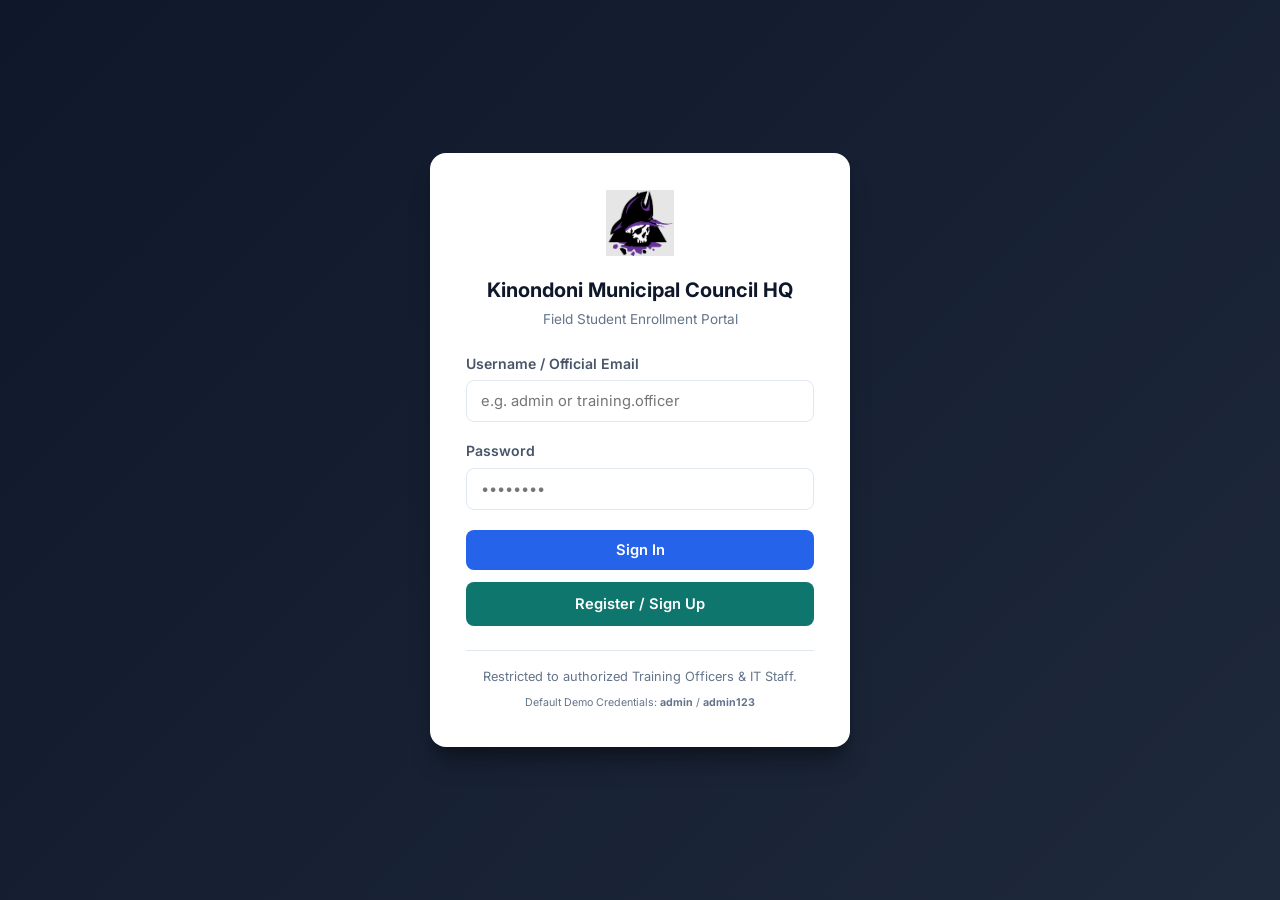
<file: login.html>
<!DOCTYPE html>
<html lang="en">
<head>
    <meta charset="UTF-8">
    <meta name="viewport" content="width=device-width, initial-scale=1.0">
    <title>Login - Field Student Enrollment System | Kinondoni MC HQ</title>
    <link rel="stylesheet" href="style.css">
    <link rel="preconnect" href="https://fonts.googleapis.com">
    <link rel="preconnect" href="https://fonts.gstatic.com" crossorigin>
    <link href="https://fonts.googleapis.com/css2?family=Inter:wght@400;500;600;700;800&display=swap" rel="stylesheet">
</head>
<body class="login-body">

    <div class="login-card">
        <div class="login-header">
            <img src="LOGO.png" alt="Kinondoni MC Logo" class="login-logo">
            <h2>Kinondoni Municipal Council HQ</h2>
            <p>Field Student Enrollment Portal</p>
        </div>

        <div id="loginAlert" class="login-alert" style="display: none;"></div>

        <form id="loginForm">
            <div class="form-group">
                <label for="username">Username / Official Email</label>
                <input type="text" id="username" required placeholder="e.g. admin or training.officer" autocomplete="username">
            </div>

            <div class="form-group">
                <label for="password">Password</label>
                <input type="password" id="password" required placeholder="••••••••" autocomplete="current-password">
            </div>

            <div style="display: flex; flex-direction: column; gap: 12px; margin-top: 20px;">
                <button type="submit" id="loginBtn" class="btn btn-primary">Sign In</button>
                <a href="register.php" class="btn btn-secondary" style="text-align: center; text-decoration: none;">Register / Sign Up</a>
            </div>
        </form>

        <div class="login-footer">
            <p>Restricted to authorized Training Officers & IT Staff.</p>
            <p style="margin-top: 6px;"><small>Default Demo Credentials: <strong>admin</strong> / <strong>admin123</strong></small></p>
        </div>
    </div>

    <script src="login.js"></script>
</body>
</html>
</file>
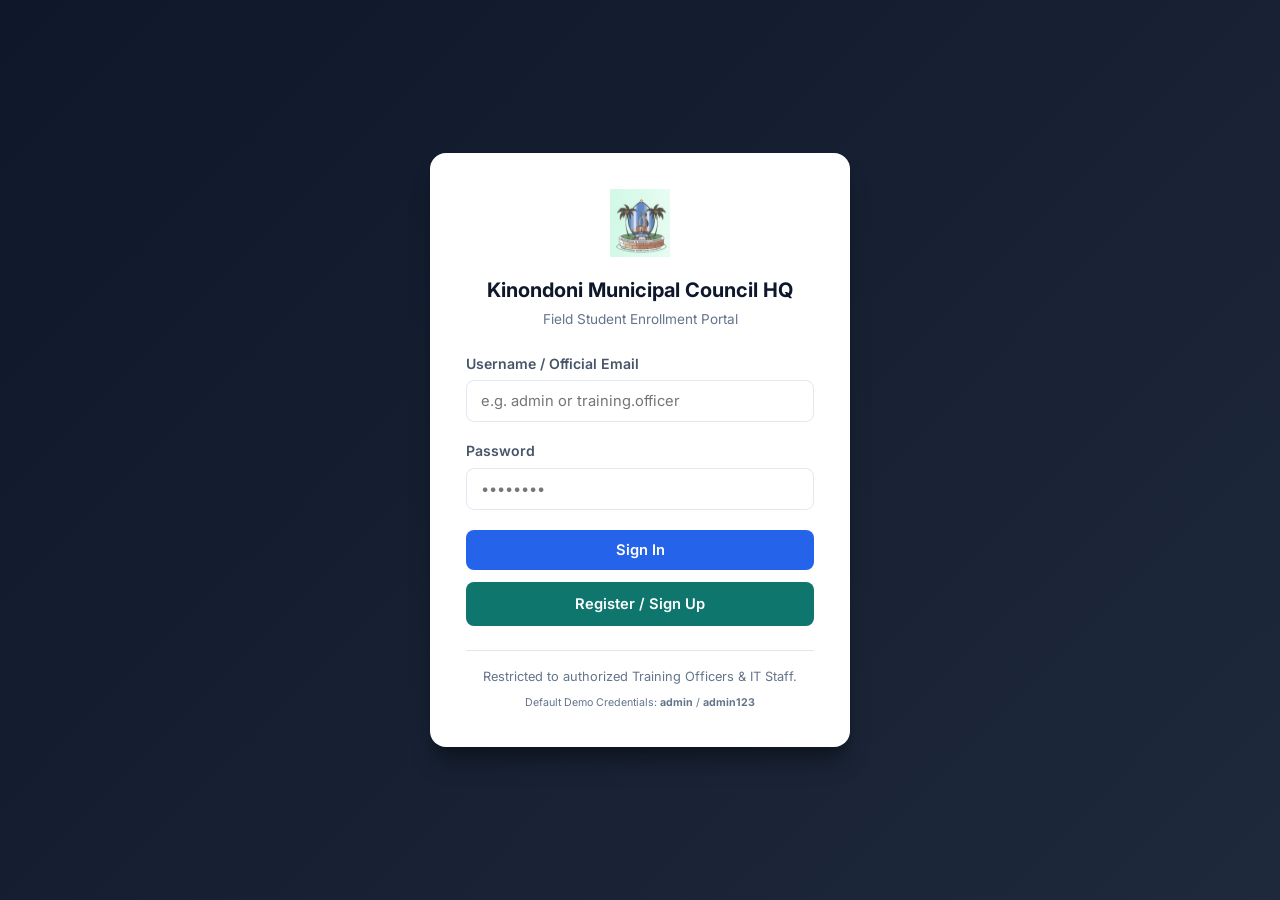
<file: modules/login/login.html>
<!DOCTYPE html>
<html lang="en">
<head>
    <meta charset="UTF-8">
    <meta name="viewport" content="width=device-width, initial-scale=1.0">
    <title>Login - Field Student Enrollment System | Kinondoni MC HQ</title>
    <link rel="stylesheet" href="../../assets/css/style.css">
    <link rel="preconnect" href="https://fonts.googleapis.com">
    <link rel="preconnect" href="https://fonts.gstatic.com" crossorigin>
    <link href="https://fonts.googleapis.com/css2?family=Inter:wght@400;500;600;700;800&display=swap" rel="stylesheet">
</head>
<body class="login-body">

    <div class="login-card">
        <div class="login-header">
            <img src="../../Images/KMC.png" alt="Kinondoni MC Logo" class="login-logo">
            <h2>Kinondoni Municipal Council HQ</h2>
            <p>Field Student Enrollment Portal</p>
        </div>

        <div id="loginAlert" class="login-alert" style="display: none;"></div>

        <form id="loginForm">
            <div class="form-group">
                <label for="username">Username / Official Email</label>
                <input type="text" id="username" required placeholder="e.g. admin or training.officer" autocomplete="username">
            </div>

            <div class="form-group">
                <label for="password">Password</label>
                <input type="password" id="password" required placeholder="••••••••" autocomplete="current-password">
            </div>

            <div style="display: flex; flex-direction: column; gap: 12px; margin-top: 20px;">
                <button type="submit" id="loginBtn" class="btn btn-primary">Sign In</button>
                <a href="register.php" class="btn btn-secondary" style="text-align: center; text-decoration: none;">Register / Sign Up</a>
            </div>
        </form>

        <div class="login-footer">
            <p>Restricted to authorized Training Officers & IT Staff.</p>
            <p style="margin-top: 6px;"><small>Default Demo Credentials: <strong>admin</strong> / <strong>admin123</strong></small></p>
        </div>
    </div>

    <script src="../../assets/js/login.js"></script>
</body>
</html>
</file>
<file: style.css>
/* ==========================================================================
   Kinondoni Municipal Council HQ - Field Student Enrollment System Stylesheet
   ========================================================================== */

:root {
    --primary-blue: #2563eb;
    --primary-hover: #1d4ed8;
    --secondary-teal: #0f766e;
    --secondary-hover: #0d9488;
    --dark-navy: #0f172a;
    --sidebar-bg: #0f172a;
    --sidebar-hover: #1e293b;
    --navbar-bg: #1e293b;
    --card-bg: #ffffff;
    --bg-main: #f8fafc;
    --text-primary: #0f172a;
    --text-secondary: #475569;
    --text-muted: #64748b;
    --border-color: #e2e8f0;
    --success-bg: #dcfce7;
    --success-text: #15803d;
    --danger-bg: #fef2f2;
    --danger-text: #dc2626;
    --warning-bg: #fef3c7;
    --warning-text: #d97706;
    --font-family: 'Inter', -apple-system, BlinkMacSystemFont, 'Segoe UI', Roboto, sans-serif;
}

* {
    box-sizing: border-box;
    margin: 0;
    padding: 0;
    font-family: var(--font-family);
}

body {
    background-color: var(--bg-main);
    color: var(--text-primary);
    line-height: 1.5;
    -webkit-font-smoothing: antialiased;
}

/* ==========================================================================
   Layout & App Framework
   ========================================================================== */
.app-layout {
    display: flex;
    min-height: 100vh;
    width: 100vw;
    overflow-x: hidden;
}

/* ==========================================================================
   Sidebar Navigation
   ========================================================================== */
.sidebar {
    width: 260px;
    background-color: var(--sidebar-bg);
    color: #ffffff;
    display: flex;
    flex-direction: column;
    position: fixed;
    top: 0;
    left: 0;
    height: 100vh;
    z-index: 1000;
    transition: width 0.3s cubic-bezier(0.4, 0, 0.2, 1), margin-left 0.3s ease;
    border-right: 1px solid #1e293b;
    overflow-y: auto;
}

.sidebar-header {
    padding: 20px;
    display: flex;
    align-items: center;
    gap: 14px;
    background-color: #1e293b;
    border-bottom: 3px solid var(--primary-blue);
}

.sidebar-logo {
    width: 48px;
    height: 48px;
    object-fit: contain;
    border-radius: 6px;
    background: #ffffff;
    padding: 2px;
}

.sidebar-brand-text h2 {
    font-size: 1.05rem;
    font-weight: 700;
    color: #ffffff;
    line-height: 1.2;
}

.sidebar-brand-text p {
    font-size: 0.75rem;
    color: #38bdf8;
    font-weight: 600;
    margin-top: 2px;
}

.sidebar-menu {
    display: flex;
    flex-direction: column;
    padding: 16px 0;
    height: 100%;
}

.nav-item {
    display: flex;
    align-items: center;
    gap: 14px;
    padding: 13px 22px;
    color: #94a3b8;
    text-decoration: none;
    font-size: 0.92rem;
    font-weight: 600;
    transition: all 0.2s ease;
    border: none;
    background: transparent;
    width: 100%;
    text-align: left;
    cursor: pointer;
    border-left: 4px solid transparent;
}

.nav-item:hover {
    background-color: var(--sidebar-hover);
    color: #38bdf8;
    border-left-color: #38bdf8;
}

.nav-item.active {
    background-color: #1e293b;
    color: #ffffff;
    border-left-color: var(--primary-blue);
}

.nav-icon {
    font-size: 1.15rem;
    display: inline-flex;
    align-items: center;
    justify-content: center;
}

.btn-sidebar-logout {
    margin-top: auto;
    color: #f87171;
    border-top: 1px solid #1e293b;
}

.btn-sidebar-logout:hover {
    background-color: #450a0a;
    color: #fca5a5;
    border-left-color: #ef4444;
}

/* Sidebar Collapsed State */
.app-layout.sidebar-closed .sidebar {
    width: 0;
    padding: 0;
    margin-left: 0;
    overflow: hidden;
}

.app-layout.sidebar-closed .main-content {
    margin-left: 0;
}

.app-layout.sidebar-closed .navbar {
    left: 0;
}

/* ==========================================================================
   Header Navbar
   ========================================================================== */
.navbar {
    background-color: var(--navbar-bg);
    color: #ffffff;
    padding: 14px 28px;
    display: flex;
    justify-content: space-between;
    align-items: center;
    border-bottom: 4px solid var(--primary-blue);
    position: fixed;
    top: 0;
    left: 260px;
    right: 0;
    height: 72px;
    z-index: 900;
    transition: left 0.3s cubic-bezier(0.4, 0, 0.2, 1);
}

.navbar-left {
    display: flex;
    align-items: center;
    gap: 16px;
}

.btn-toggle {
    background-color: #334155;
    color: #ffffff;
    border: none;
    width: 40px;
    height: 40px;
    border-radius: 8px;
    cursor: pointer;
    display: flex;
    align-items: center;
    justify-content: center;
    transition: all 0.2s ease;
}

.btn-toggle:hover {
    background-color: var(--primary-blue);
    transform: scale(1.05);
}

.btn-toggle .toggle-icon {
    width: 20px;
    height: 20px;
    fill: #ffffff;
}

.logo-area h1 {
    font-size: 1.15rem;
    font-weight: 700;
    color: #ffffff;
    line-height: 1.2;
}

.logo-area p {
    font-size: 0.8rem;
    color: #94a3b8;
    margin-top: 2px;
}

.user-badge {
    background-color: #334155;
    padding: 7px 16px;
    border-radius: 20px;
    font-size: 0.85rem;
    color: #38bdf8;
    font-weight: 600;
    display: flex;
    align-items: center;
    gap: 8px;
    border: 1px solid #475569;
}

.user-status-dot {
    width: 8px;
    height: 8px;
    background-color: #10b981;
    border-radius: 50%;
    display: inline-block;
}

/* ==========================================================================
   Main Content Area
   ========================================================================== */
.main-content {
    flex: 1;
    margin-left: 260px;
    padding-top: 72px;
    min-height: 100vh;
    transition: margin-left 0.3s cubic-bezier(0.4, 0, 0.2, 1);
    background-color: var(--bg-main);
}

.main-container {
    max-width: 1240px;
    margin: 24px auto;
    padding: 0 24px 40px 24px;
    display: flex;
    flex-direction: column;
    gap: 24px;
}

.page-header {
    display: flex;
    justify-content: space-between;
    align-items: center;
    flex-wrap: wrap;
    gap: 12px;
}

.page-header h2 {
    font-size: 1.4rem;
    font-weight: 700;
    color: var(--text-primary);
}

.muted {
    color: var(--text-muted);
    font-size: 0.88rem;
}

/* ==========================================================================
   Cards & Layout Components
   ========================================================================== */
.card {
    background: var(--card-bg);
    padding: 24px;
    border-radius: 12px;
    box-shadow: 0 4px 6px -1px rgba(0, 0, 0, 0.05), 0 2px 4px -1px rgba(0, 0, 0, 0.03);
    border: 1px solid var(--border-color);
}

.card-header {
    margin-bottom: 16px;
}

.card-header h3 {
    font-size: 1.1rem;
    font-weight: 700;
    color: var(--text-primary);
}

.welcome-banner {
    background: linear-gradient(135deg, #1e293b 0%, #0f172a 100%);
    color: #ffffff;
    border: 1px solid #334155;
    display: flex;
    justify-content: space-between;
    align-items: center;
    flex-wrap: wrap;
    gap: 20px;
    padding: 28px 32px;
}

.welcome-text h2 {
    font-size: 1.35rem;
    font-weight: 700;
    margin-bottom: 6px;
    color: #ffffff;
}

.welcome-text p {
    color: #94a3b8;
    font-size: 0.92rem;
}

.quick-actions {
    display: flex;
    gap: 12px;
    flex-wrap: wrap;
}

.quick-btn {
    text-decoration: none;
    display: inline-flex;
    align-items: center;
    gap: 8px;
    padding: 10px 18px;
    font-size: 0.9rem;
    width: auto;
}

/* Metrics Cards Grid */
.metrics-grid {
    display: grid;
    grid-template-columns: repeat(auto-fit, minmax(240px, 1fr));
    gap: 20px;
}

.metric-card {
    display: flex;
    align-items: center;
    gap: 16px;
    padding: 20px;
    transition: transform 0.2s ease, box-shadow 0.2s ease;
}

.metric-card:hover {
    transform: translateY(-2px);
    box-shadow: 0 10px 15px -3px rgba(0, 0, 0, 0.08);
}

.metric-icon {
    width: 52px;
    height: 52px;
    border-radius: 12px;
    display: flex;
    align-items: center;
    justify-content: center;
    font-size: 1.5rem;
    flex-shrink: 0;
}

.icon-blue { background-color: #dbeafe; color: #2563eb; }
.icon-green { background-color: #dcfce7; color: #15803d; }
.icon-slate { background-color: #f1f5f9; color: #475569; }
.icon-amber { background-color: #fef3c7; color: #d97706; }

.metric-label {
    font-size: 0.82rem;
    font-weight: 600;
    color: var(--text-muted);
    text-transform: uppercase;
    letter-spacing: 0.5px;
}

.metric-info h2 {
    font-size: 1.6rem;
    font-weight: 800;
    color: var(--text-primary);
    margin-top: 2px;
}

/* Charts Grid */
.charts-grid {
    display: grid;
    grid-template-columns: repeat(auto-fit, minmax(320px, 1fr));
    gap: 20px;
}

.chart-panel {
    position: relative;
    width: 100%;
    height: 220px;
}

.chart-canvas {
    width: 100% !important;
    height: 100% !important;
}

/* ==========================================================================
   Forms & Controls
   ========================================================================== */
.form-group {
    margin-bottom: 18px;
}

.form-row {
    display: flex;
    gap: 18px;
}

.form-row .form-group {
    flex: 1;
}

label {
    display: block;
    font-size: 0.88rem;
    font-weight: 600;
    margin-bottom: 6px;
    color: var(--text-secondary);
}

.req {
    color: #dc2626;
}

input[type="text"],
input[type="password"],
input[type="date"],
input[type="tel"],
input[type="email"],
select {
    width: 100%;
    padding: 11px 14px;
    border: 1px solid var(--border-color);
    border-radius: 8px;
    font-size: 0.92rem;
    background-color: #ffffff;
    color: var(--text-primary);
    transition: border-color 0.2s, box-shadow 0.2s;
}

input:focus, select:focus {
    outline: none;
    border-color: var(--primary-blue);
    box-shadow: 0 0 0 3px rgba(37, 99, 235, 0.15);
}

.btn {
    padding: 11px 20px;
    border: none;
    border-radius: 8px;
    font-weight: 600;
    font-size: 0.92rem;
    cursor: pointer;
    transition: all 0.2s ease;
    display: inline-flex;
    align-items: center;
    justify-content: center;
    gap: 8px;
}

.btn-primary {
    background-color: var(--primary-blue);
    color: #ffffff;
}

.btn-primary:hover {
    background-color: var(--primary-hover);
    box-shadow: 0 4px 12px rgba(37, 99, 235, 0.25);
}

.btn-secondary {
    background-color: var(--secondary-teal);
    color: #ffffff;
}

.btn-secondary:hover {
    background-color: var(--secondary-hover);
}

.btn-danger {
    background-color: #ef4444;
    color: #ffffff;
    padding: 6px 12px;
    font-size: 0.82rem;
}

.btn-danger:hover {
    background-color: #dc2626;
}

.form-actions {
    margin-top: 24px;
}

.form-actions .btn-primary {
    width: 100%;
    padding: 13px;
    font-size: 1rem;
}

/* ==========================================================================
   Table & Data Grid
   ========================================================================== */
.table-header {
    display: flex;
    justify-content: space-between;
    align-items: center;
    margin-bottom: 20px;
    flex-wrap: wrap;
    gap: 16px;
}

.table-actions {
    display: flex;
    gap: 12px;
    align-items: center;
    flex-wrap: wrap;
}

.table-actions input {
    width: 250px;
}

.table-wrapper {
    overflow-x: auto;
    border-radius: 8px;
    border: 1px solid var(--border-color);
}

table {
    width: 100%;
    border-collapse: collapse;
    font-size: 0.9rem;
}

th, td {
    padding: 14px 16px;
    text-align: left;
    border-bottom: 1px solid var(--border-color);
}

th {
    background-color: #f8fafc;
    color: var(--text-secondary);
    font-weight: 700;
    text-transform: uppercase;
    font-size: 0.78rem;
    letter-spacing: 0.5px;
}

tr:hover {
    background-color: #f1f5f9;
}

.status-badge {
    padding: 5px 12px;
    border-radius: 20px;
    font-size: 0.78rem;
    font-weight: 700;
    display: inline-block;
    letter-spacing: 0.3px;
}

.badge-active {
    background-color: var(--success-bg);
    color: var(--success-text);
    border: 1px solid #bbf7d0;
}

.badge-completed {
    background-color: #f1f5f9;
    color: #64748b;
    border: 1px solid #cbd5e1;
}

/* ==========================================================================
   Alert Banners
   ========================================================================== */
.alert-box {
    padding: 12px 16px;
    border-radius: 8px;
    font-size: 0.88rem;
    margin-bottom: 16px;
    border: 1px solid transparent;
}

.alert-error {
    background-color: var(--danger-bg);
    border-color: #fecaca;
    color: var(--danger-text);
}

.alert-success {
    background-color: var(--success-bg);
    border-color: #bbf7d0;
    color: var(--success-text);
}

/* ==========================================================================
   Login Page Styling
   ========================================================================== */
.login-body {
    background: linear-gradient(135deg, #0f172a 0%, #1e293b 100%);
    display: flex;
    justify-content: center;
    align-items: center;
    min-height: 100vh;
    margin: 0;
    padding: 20px;
}

.login-card {
    background: #ffffff;
    width: 100%;
    max-width: 420px;
    padding: 36px;
    border-radius: 16px;
    box-shadow: 0 20px 25px -5px rgba(0, 0, 0, 0.3), 0 10px 10px -5px rgba(0, 0, 0, 0.2);
}

.login-header {
    text-align: center;
    margin-bottom: 24px;
}

.login-logo {
    width: 68px;
    height: 68px;
    margin-bottom: 12px;
    object-fit: contain;
}

.login-header h2 {
    font-size: 1.25rem;
    font-weight: 700;
    color: var(--text-primary);
    margin-bottom: 4px;
}

.login-header p {
    font-size: 0.85rem;
    color: var(--text-muted);
}

.login-alert {
    background-color: var(--danger-bg);
    border: 1px solid #fecaca;
    color: var(--danger-text);
    padding: 10px 14px;
    border-radius: 8px;
    font-size: 0.84rem;
    margin-bottom: 18px;
    text-align: center;
}

.login-alert-success {
    background-color: var(--success-bg);
    border-color: #bbf7d0;
    color: var(--success-text);
}

.login-footer {
    text-align: center;
    margin-top: 24px;
    font-size: 0.8rem;
    color: var(--text-muted);
    border-top: 1px solid var(--border-color);
    padding-top: 16px;
}

/* Profile Styling */
.profile-grid {
    display: flex;
    gap: 24px;
    align-items: flex-start;
    flex-wrap: wrap;
}

.profile-info h2 {
    font-size: 1.4rem;
    font-weight: 700;
    margin-bottom: 8px;
}

.profile-info p {
    margin-bottom: 6px;
    font-size: 0.92rem;
}

/* Responsive adjustments */
@media (max-width: 768px) {
    .sidebar {
        width: 100%;
        height: auto;
        position: relative;
    }

    .navbar {
        left: 0;
        width: 100%;
    }

    .main-content {
        margin-left: 0;
    }

    .form-row {
        flex-direction: column;
        gap: 0;
    }

    .welcome-banner {
        flex-direction: column;
        align-items: flex-start;
    }

    .table-actions input {
        width: 100%;
    }
}
</file>
<file: assets/css/style.css>
/* ==========================================================================
   Kinondoni Municipal Council HQ - Field Student Enrollment System Stylesheet
   ========================================================================== */

:root {
    --primary-blue: #2563eb;
    --primary-hover: #1d4ed8;
    --secondary-teal: #0f766e;
    --secondary-hover: #0d9488;
    --dark-navy: #0f172a;
    --sidebar-bg: #0f172a;
    --sidebar-hover: #1e293b;
    --navbar-bg: #1e293b;
    --card-bg: #ffffff;
    --bg-main: #f8fafc;
    --text-primary: #0f172a;
    --text-secondary: #475569;
    --text-muted: #64748b;
    --border-color: #e2e8f0;
    --success-bg: #dcfce7;
    --success-text: #15803d;
    --danger-bg: #fef2f2;
    --danger-text: #dc2626;
    --warning-bg: #fef3c7;
    --warning-text: #d97706;
    --font-family: 'Inter', -apple-system, BlinkMacSystemFont, 'Segoe UI', Roboto, sans-serif;
}

* {
    box-sizing: border-box;
    margin: 0;
    padding: 0;
    font-family: var(--font-family);
}

body {
    background-color: var(--bg-main);
    color: var(--text-primary);
    line-height: 1.5;
    -webkit-font-smoothing: antialiased;
}

/* ==========================================================================
   Layout & App Framework
   ========================================================================== */
.app-layout {
    display: flex;
    min-height: 100vh;
    width: 100vw;
    overflow-x: hidden;
}

/* ==========================================================================
   Sidebar Navigation
   ========================================================================== */
.sidebar {
    width: 260px;
    background-color: var(--sidebar-bg);
    color: #ffffff;
    display: flex;
    flex-direction: column;
    position: fixed;
    top: 0;
    left: 0;
    height: 100vh;
    z-index: 1000;
    transition: width 0.3s cubic-bezier(0.4, 0, 0.2, 1), margin-left 0.3s ease;
    border-right: 1px solid #1e293b;
    overflow-y: auto;
}

.sidebar-header {
    padding: 20px;
    display: flex;
    align-items: center;
    gap: 14px;
    background-color: #1e293b;
    border-bottom: 3px solid var(--primary-blue);
}

.sidebar-logo {
    width: 48px;
    height: 48px;
    object-fit: contain;
    border-radius: 6px;
    background: #ffffff;
    padding: 2px;
}

.sidebar-brand-text h2 {
    font-size: 1.05rem;
    font-weight: 700;
    color: #ffffff;
    line-height: 1.2;
}

.sidebar-brand-text p {
    font-size: 0.75rem;
    color: #38bdf8;
    font-weight: 600;
    margin-top: 2px;
}

.sidebar-menu {
    display: flex;
    flex-direction: column;
    padding: 16px 0;
    height: 100%;
}

.nav-item {
    display: flex;
    align-items: center;
    gap: 14px;
    padding: 13px 22px;
    color: #94a3b8;
    text-decoration: none;
    font-size: 0.92rem;
    font-weight: 600;
    transition: all 0.2s ease;
    border: none;
    background: transparent;
    width: 100%;
    text-align: left;
    cursor: pointer;
    border-left: 4px solid transparent;
}

.nav-item:hover {
    background-color: var(--sidebar-hover);
    color: #38bdf8;
    border-left-color: #38bdf8;
}

.nav-item.active {
    background-color: #1e293b;
    color: #ffffff;
    border-left-color: var(--primary-blue);
}

.nav-icon {
    font-size: 1.15rem;
    display: inline-flex;
    align-items: center;
    justify-content: center;
}

.btn-sidebar-logout {
    margin-top: auto;
    color: #f87171;
    border-top: 1px solid #1e293b;
}

.btn-sidebar-logout:hover {
    background-color: #450a0a;
    color: #fca5a5;
    border-left-color: #ef4444;
}

/* Sidebar Collapsed State */
.app-layout.sidebar-closed .sidebar {
    width: 0;
    padding: 0;
    margin-left: 0;
    overflow: hidden;
}

.app-layout.sidebar-closed .main-content {
    margin-left: 0;
}

.app-layout.sidebar-closed .navbar {
    left: 0;
}

/* ==========================================================================
   Header Navbar
   ========================================================================== */
.navbar {
    background-color: var(--navbar-bg);
    color: #ffffff;
    padding: 14px 28px;
    display: flex;
    justify-content: space-between;
    align-items: center;
    border-bottom: 4px solid var(--primary-blue);
    position: fixed;
    top: 0;
    left: 260px;
    right: 0;
    height: 72px;
    z-index: 900;
    transition: left 0.3s cubic-bezier(0.4, 0, 0.2, 1);
}

.navbar-left {
    display: flex;
    align-items: center;
    gap: 16px;
}

.btn-toggle {
    background-color: #334155;
    color: #ffffff;
    border: none;
    width: 40px;
    height: 40px;
    border-radius: 8px;
    cursor: pointer;
    display: flex;
    align-items: center;
    justify-content: center;
    transition: all 0.2s ease;
}

.btn-toggle:hover {
    background-color: var(--primary-blue);
    transform: scale(1.05);
}

.btn-toggle .toggle-icon {
    width: 20px;
    height: 20px;
    fill: #ffffff;
}

.logo-area h1 {
    font-size: 1.15rem;
    font-weight: 700;
    color: #ffffff;
    line-height: 1.2;
}

.logo-area p {
    font-size: 0.8rem;
    color: #94a3b8;
    margin-top: 2px;
}

.user-badge {
    background-color: #334155;
    padding: 7px 16px;
    border-radius: 20px;
    font-size: 0.85rem;
    color: #38bdf8;
    font-weight: 600;
    display: flex;
    align-items: center;
    gap: 8px;
    border: 1px solid #475569;
}

.user-status-dot {
    width: 8px;
    height: 8px;
    background-color: #10b981;
    border-radius: 50%;
    display: inline-block;
}

/* ==========================================================================
   Main Content Area
   ========================================================================== */
.main-content {
    flex: 1;
    margin-left: 260px;
    padding-top: 72px;
    min-height: 100vh;
    transition: margin-left 0.3s cubic-bezier(0.4, 0, 0.2, 1);
    background-color: var(--bg-main);
}

.main-container {
    max-width: 1240px;
    margin: 24px auto;
    padding: 0 24px 40px 24px;
    display: flex;
    flex-direction: column;
    gap: 24px;
}

.page-header {
    display: flex;
    justify-content: space-between;
    align-items: center;
    flex-wrap: wrap;
    gap: 12px;
}

.page-header h2 {
    font-size: 1.4rem;
    font-weight: 700;
    color: var(--text-primary);
}

.muted {
    color: var(--text-muted);
    font-size: 0.88rem;
}

/* ==========================================================================
   Cards & Layout Components
   ========================================================================== */
.card {
    background: var(--card-bg);
    padding: 24px;
    border-radius: 12px;
    box-shadow: 0 4px 6px -1px rgba(0, 0, 0, 0.05), 0 2px 4px -1px rgba(0, 0, 0, 0.03);
    border: 1px solid var(--border-color);
}

.card-header {
    margin-bottom: 16px;
}

.card-header h3 {
    font-size: 1.1rem;
    font-weight: 700;
    color: var(--text-primary);
}

.welcome-banner {
    background: linear-gradient(135deg, #1e293b 0%, #0f172a 100%);
    backdrop-filter: blur(10px);
    color: #ffffff;
    border: 1px solid #334155;
    display: flex;
    justify-content: space-between;
    align-items: center;
    flex-wrap: wrap;
    gap: 20px;
    padding: 28px 32px;
}

.welcome-text h2 {
    font-size: 1.35rem;
    font-weight: 700;
    margin-bottom: 6px;
    color: #ffffff;
}

.welcome-text p {
    color: #94a3b8;
    font-size: 0.92rem;
}

.quick-actions {
    display: flex;
    gap: 12px;
    flex-wrap: wrap;
}

.quick-btn {
    text-decoration: none;
    display: inline-flex;
    align-items: center;
    gap: 8px;
    padding: 10px 18px;
    font-size: 0.9rem;
    width: auto;
}

/* Metrics Cards Grid */
.metrics-grid {
    display: grid;
    grid-template-columns: repeat(auto-fit, minmax(240px, 1fr));
    gap: 20px;
}

.metric-card {
    display: flex;
    align-items: center;
    gap: 16px;
    padding: 20px;
    transition: transform 0.2s ease, box-shadow 0.2s ease;
}

.metric-card:hover {
    transform: translateY(-2px);
    box-shadow: 0 10px 15px -3px rgba(0, 0, 0, 0.08);
}

.metric-icon {
    width: 52px;
    height: 52px;
    border-radius: 12px;
    display: flex;
    align-items: center;
    justify-content: center;
    font-size: 1.5rem;
    flex-shrink: 0;
}

.icon-blue { background-color: #dbeafe; color: #2563eb; }
.icon-green { background-color: #dcfce7; color: #15803d; }
.icon-slate { background-color: #f1f5f9; color: #475569; }
.icon-amber { background-color: #fef3c7; color: #d97706; }

.metric-label {
    font-size: 0.82rem;
    font-weight: 600;
    color: var(--text-muted);
    text-transform: uppercase;
    letter-spacing: 0.5px;
}

.metric-info h2 {
    font-size: 1.6rem;
    font-weight: 800;
    color: var(--text-primary);
    margin-top: 2px;
}

/* Charts Grid */
.charts-grid {
    display: grid;
    grid-template-columns: repeat(auto-fit, minmax(320px, 1fr));
    gap: 20px;
}

.chart-panel {
    position: relative;
    width: 100%;
    height: 220px;
}

.chart-canvas {
    width: 100% !important;
    height: 100% !important;
}

/* ==========================================================================
   Forms & Controls
   ========================================================================== */
.form-group {
    margin-bottom: 18px;
}

.form-row {
    display: flex;
    gap: 18px;
}

.form-row .form-group {
    flex: 1;
}

label {
    display: block;
    font-size: 0.88rem;
    font-weight: 600;
    margin-bottom: 6px;
    color: var(--text-secondary);
}

.req {
    color: #dc2626;
}

input[type="text"],
input[type="password"],
input[type="date"],
input[type="tel"],
input[type="email"],
select {
    width: 100%;
    padding: 11px 14px;
    border: 1px solid var(--border-color);
    border-radius: 8px;
    font-size: 0.92rem;
    background-color: #ffffff;
    color: var(--text-primary);
    transition: border-color 0.2s, box-shadow 0.2s;
}

input:focus, select:focus {
    outline: none;
    border-color: var(--primary-blue);
    box-shadow: 0 0 0 3px rgba(37, 99, 235, 0.15);
}

.btn {
    padding: 11px 20px;
    border: none;
    border-radius: 8px;
    font-weight: 600;
    font-size: 0.92rem;
    cursor: pointer;
    transition: all 0.2s ease;
    display: inline-flex;
    align-items: center;
    justify-content: center;
    gap: 8px;
}

.btn-primary {
    background-color: var(--primary-blue);
    color: #ffffff;
}

.btn-primary:hover {
    background-color: var(--primary-hover);
    box-shadow: 0 4px 12px rgba(37, 99, 235, 0.25);
}

.btn-secondary {
    background-color: var(--secondary-teal);
    color: #ffffff;
}

.btn-secondary:hover {
    background-color: var(--secondary-hover);
}

.btn-danger {
    background-color: #ef4444;
    color: #ffffff;
    padding: 6px 12px;
    font-size: 0.82rem;
}

.btn-danger:hover {
    background-color: #dc2626;
}

.form-actions {
    margin-top: 24px;
}

.form-actions .btn-primary {
    width: 100%;
    padding: 13px;
    font-size: 1rem;
}

/* ==========================================================================
   Table & Data Grid
   ========================================================================== */
.table-header {
    display: flex;
    justify-content: space-between;
    align-items: center;
    margin-bottom: 20px;
    flex-wrap: wrap;
    gap: 16px;
}

.table-actions {
    display: flex;
    gap: 12px;
    align-items: center;
    flex-wrap: wrap;
}

.table-actions input {
    width: 250px;
}

.table-wrapper {
    overflow-x: auto;
    border-radius: 8px;
    border: 1px solid var(--border-color);
}

table {
    width: 100%;
    border-collapse: collapse;
    font-size: 0.9rem;
}

th, td {
    padding: 14px 16px;
    text-align: left;
    border-bottom: 1px solid var(--border-color);
}

th {
    background-color: #f8fafc;
    color: var(--text-secondary);
    font-weight: 700;
    text-transform: uppercase;
    font-size: 0.78rem;
    letter-spacing: 0.5px;
}

tr:hover {
    background-color: #f1f5f9;
}

.status-badge {
    padding: 5px 12px;
    border-radius: 20px;
    font-size: 0.78rem;
    font-weight: 700;
    display: inline-block;
    letter-spacing: 0.3px;
}

.badge-active {
    background-color: var(--success-bg);
    color: var(--success-text);
    border: 1px solid #bbf7d0;
}

.badge-completed {
    background-color: #f1f5f9;
    color: #64748b;
    border: 1px solid #cbd5e1;
}

/* ==========================================================================
   Alert Banners
   ========================================================================== */
.alert-box {
    padding: 12px 16px;
    border-radius: 8px;
    font-size: 0.88rem;
    margin-bottom: 16px;
    border: 1px solid transparent;
}

.alert-error {
    background-color: var(--danger-bg);
    border-color: #fecaca;
    color: var(--danger-text);
}

.alert-success {
    background-color: var(--success-bg);
    border-color: #bbf7d0;
    color: var(--success-text);
}

/* ==========================================================================
   Login Page Styling
   ========================================================================== */
.login-body {
    background: linear-gradient(135deg, #0f172a 0%, #1e293b 100%);
    display: flex;
    justify-content: center;
    align-items: center;
    min-height: 100vh;
    margin: 0;
    padding: 20px;
}

.login-card {
    background: #ffffff;
    width: 100%;
    max-width: 420px;
    padding: 36px;
    border-radius: 16px;
    box-shadow: 0 20px 25px -5px rgba(0, 0, 0, 0.3), 0 10px 10px -5px rgba(0, 0, 0, 0.2);
}

.login-header {
    text-align: center;
    margin-bottom: 24px;
}

.login-logo {
    width: 68px;
    height: 68px;
    margin-bottom: 12px;
    object-fit: contain;
}

.login-header h2 {
    font-size: 1.25rem;
    font-weight: 700;
    color: var(--text-primary);
    margin-bottom: 4px;
}

.login-header p {
    font-size: 0.85rem;
    color: var(--text-muted);
}

.login-alert {
    background-color: var(--danger-bg);
    border: 1px solid #fecaca;
    color: var(--danger-text);
    padding: 10px 14px;
    border-radius: 8px;
    font-size: 0.84rem;
    margin-bottom: 18px;
    text-align: center;
}

.login-alert-success {
    background-color: var(--success-bg);
    border-color: #bbf7d0;
    color: var(--success-text);
}

.login-footer {
    text-align: center;
    margin-top: 24px;
    font-size: 0.8rem;
    color: var(--text-muted);
    border-top: 1px solid var(--border-color);
    padding-top: 16px;
}

/* Profile Styling */
.profile-grid {
    display: flex;
    gap: 24px;
    align-items: flex-start;
    flex-wrap: wrap;
}

.profile-info h2 {
    font-size: 1.4rem;
    font-weight: 700;
    margin-bottom: 8px;
}

.profile-info p {
    margin-bottom: 6px;
    font-size: 0.92rem;
}

/* Responsive adjustments */
@media (max-width: 768px) {
    .sidebar {
        width: 100%;
        height: auto;
        position: relative;
    }

    .navbar {
        left: 0;
        width: 100%;
    }

    .main-content {
        margin-left: 0;
    }

    .form-row {
        flex-direction: column;
        gap: 0;
    }

    .welcome-banner {
        flex-direction: column;
        align-items: flex-start;
    }

    .table-actions input {
        width: 100%;
    }
}
</file>
